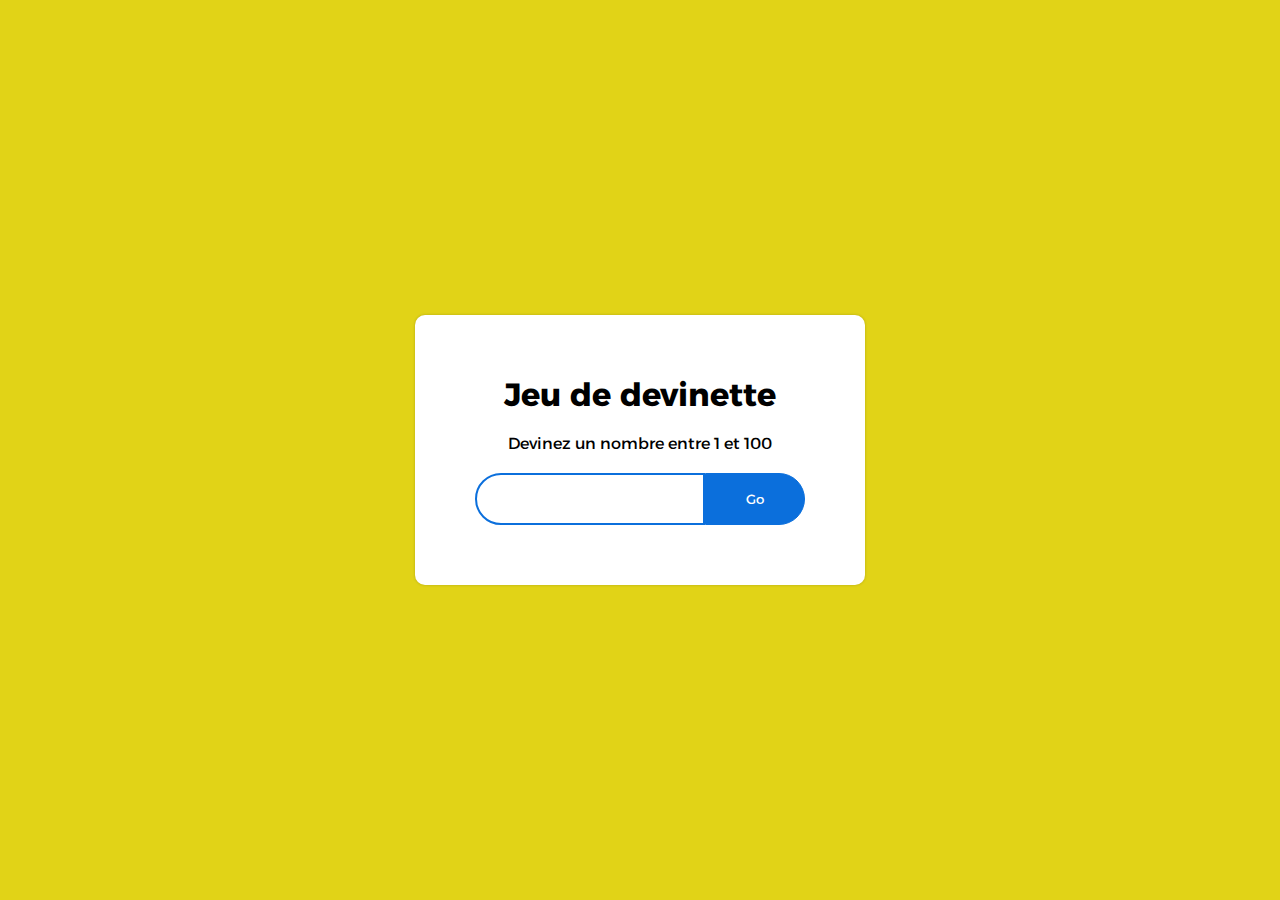
<file: index.html>
<!DOCTYPE html>
<html lang="en">
<head>
    <meta charset="UTF-8">
    <meta name="viewport" content="width=device-width, initial-scale=1.0">
    <title>jeu</title>
    <link rel="stylesheet" href="style.css">
</head>
<body>
    <main>
        <h1>Jeu de devinette</h1>
        <p>Devinez un nombre entre 1 et 100</p>
        <p id="message"></p>
        <div id="form">
            <input type="number" id="input">
            <button id="button">Go</button>
        </div>
        <div id="link"><a href="index.html">Recommmencer</a></div>
    </main>
    <script src="script.js"></script>
</body>
</html>
</file>
<file: style.css>
@import url('https://fonts.googleapis.com/css2?family=Alexandria:wght@100;300;500;600&family=Rubik+Glitch&display=swap');
*{
    margin: 0;
    padding: 0;
    box-sizing: border-box;
    font-family: 'Alexandria', sans-serif;
    transition: 0.5s;
}
body {
    display: flex;
    align-items: center;
    justify-content: center;
    min-height: 100vh;
    background-color: #e1d317;
}
main {
    background-color: #fff;
    width: 450px;
    padding: 60PX;
    border-radius: 10px;
    box-shadow: 0 0 3px rgba(0,0,0,0.2);
    text-align: center;
   
}
p {
    margin: 20px 0;
}
div{
    display: flex;
    width: 100%;
    text-align: center;
}
input  {
    width: calc(100% - 100PX);
    padding: 16px 5px;
    outline: 0;
    border: 2px solid #0B6FDC;
    border-radius: 60PX 0 0 60PX;
    text-align: center;

} 

h4 {
    margin: 20px 0;
    margin-bottom: 40px;
    line-height: 60PX;
    color: #999;
}
button {
    width: 100PX;
    border: 1px solid #0B6FDC;
    background-color: #0B6FDC ;
    color: #fff;
    border-radius: 0 60PX 60PX 0;
    cursor: pointer;
}
#link {
    display: none;
    text-align: center;
    justify-content: center;
}
a {
    text-align: center;
    border: 2px solid #0B6FDC;
    padding: 16px 70px;
    text-decoration: 0;
    color: #fff;
    transition:0.5s;
    border-radius: 60PX;
    cursor: pointer;
    background-color: #0B6FDC;
}
a:hover {
   
    background-color: transparent;
    color: #0B6FDC;
}
</file>
